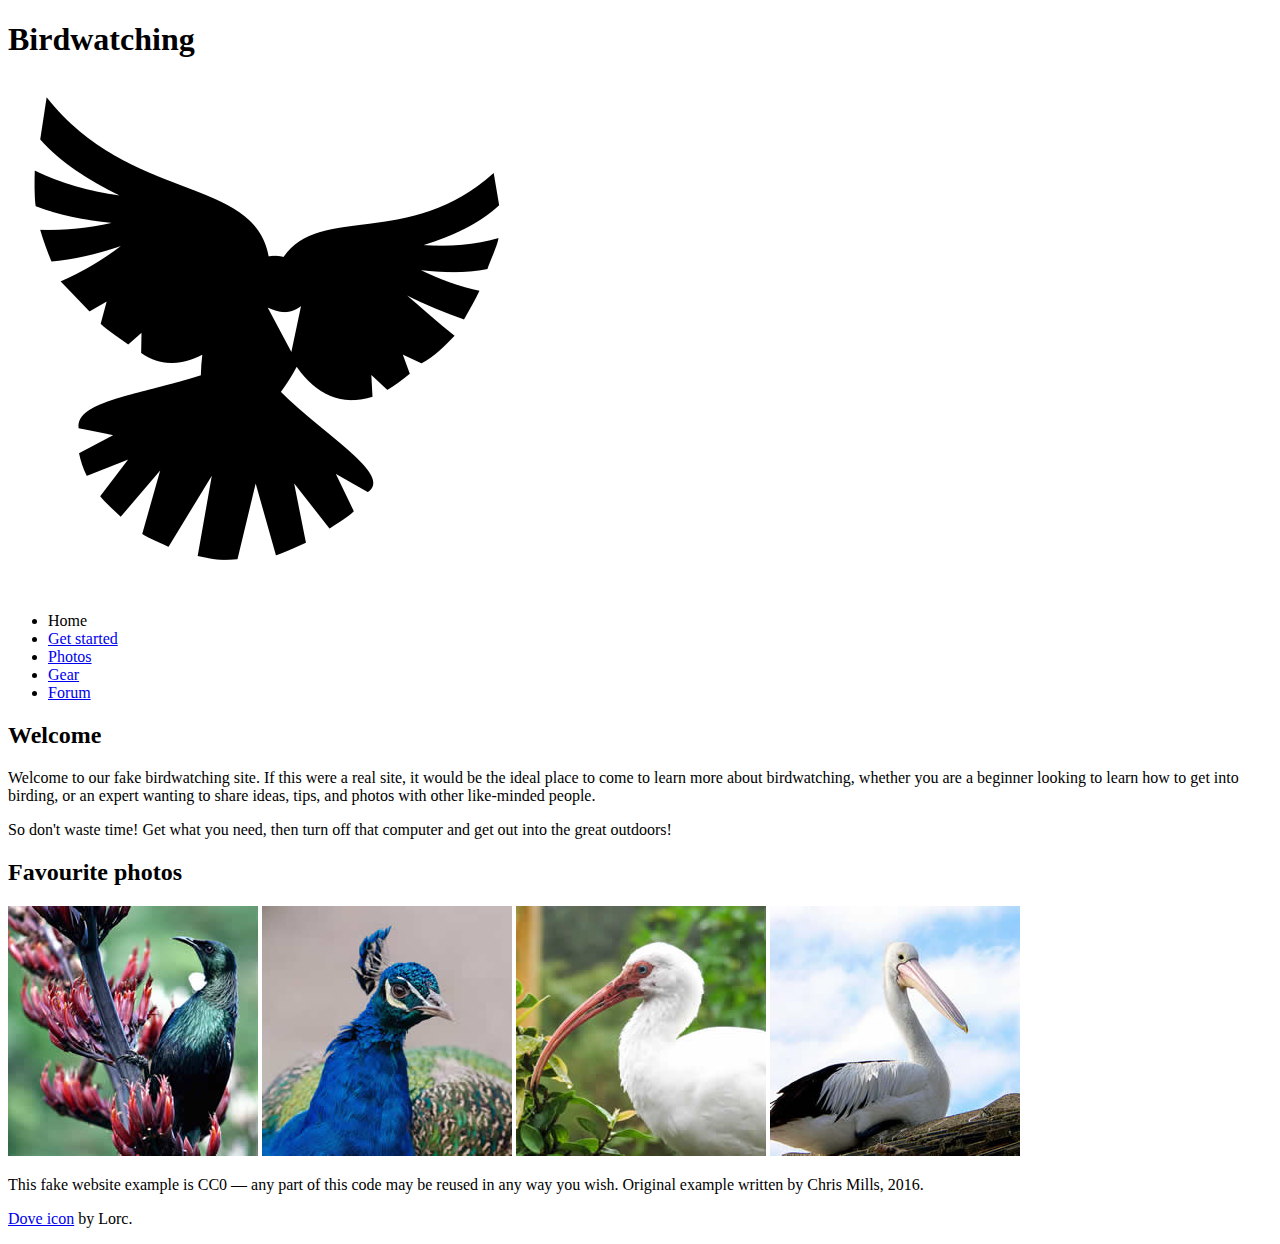
<file: assets/assets/index.html>
<!DOCTYPE html>
<html lang="en">
  <head>
    <meta charset="utf-8">
    <title>Birdwatching</title>
    <link href="https://fonts.googleapis.com/css?family=Roboto+Condensed:300%7CCinzel+Decorative:700" rel="stylesheet">

    <!--[if lt IE 9]>
      <script src="https://cdnjs.cloudflare.com/ajax/libs/html5shiv/3.7.3/html5shiv.js"></script>
    <![endif]-->
  </head>

  <body>

      <h1>Birdwatching</h1>
      <img src="dove.png" alt="a simple dove logo">


      <ul>
        <li><span>Home</span></li>
        <li><a href="#">Get started</a></li>
        <li><a href="#">Photos</a></li>
        <li><a href="#">Gear</a></li>
        <li><a href="#">Forum</a></li>
      </ul>


      <h2>Welcome</h2>

      <p>Welcome to our fake birdwatching site. If this were a real site, it would be the ideal place to come to learn more about birdwatching, whether you are a beginner looking to learn how to get into birding, or an expert wanting to share ideas, tips, and photos with other like-minded people.</p>

      <p>So don't waste time! Get what you need, then turn off that computer and get out into the great outdoors!</p>

      <h2>Favourite photos</h2>

      <a href="favorite-1.jpg"><img src="favorite-1_th.jpg" alt="Small black bird, black claws, long black slender beak, links to larger version of the image"></a>
      <a href="favorite-2.jpg"><img src="favorite-2_th.jpg" alt="Top half of a pretty bird with bright blue plumage on neck, light colored beak, blue headdress, links to larger version of the image"></a>
      <a href="favorite-3.jpg"><img src="favorite-3_th.jpg" alt="Top half of a large bird with white plumage, very long curved narrow light colored break, links to larger version of the image"></a>
      <a href="favorite-4.jpg"><img src="favorite-4_th.jpg" alt="Large bird, mostly white plumage with black plumage on back and rear, long straight white beak, links to larger version of the image"></a>


      <p>This fake website example is CC0 — any part of this code may be reused in any way you wish. Original example written by Chris Mills, 2016.</p>

      <p><a href="http://game-icons.net/lorc/originals/dove.html">Dove icon</a> by Lorc.</p>

  </body>
</html>
</file>
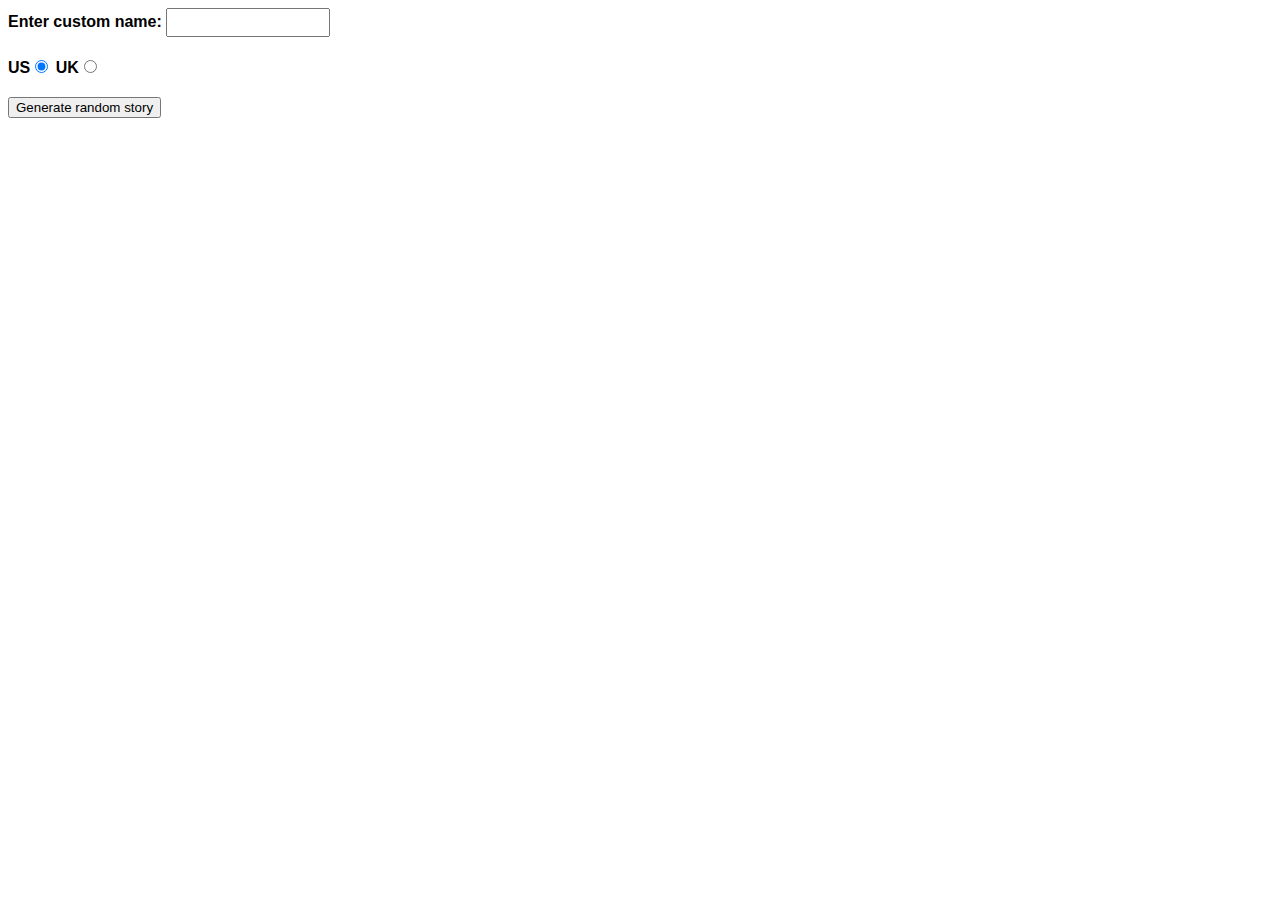
<file: Assignment4/part 1/index.html>
<!--
	Name: Furquan Abdurrahman
	File: index.html
	Date: 14 November 2023
	Assignment 4 part 1
	-->

<!DOCTYPE html>
<html lang="en-us">

<head>
  <meta charset="utf-8" />
  <meta name="viewport" content="width=device-width" />

  <title>Silly story generator</title>

  <style>
    body {
      font-family: helvetica, sans-serif;
      width: 350px;
    }

    label {
      font-weight: bold;
    }

    div {
      padding-bottom: 20px;
    }

    input[type="text"] {
      padding: 5px;
      width: 150px;
    }

    p {
      background: #ffc125;
      color: #5e2612;
      padding: 10px;
      visibility: hidden;
    }
  </style>
</head>

<body>
  <div>
    <label for="customname">Enter custom name:</label>
    <input id="customname" type="text" placeholder="" />
  </div>
  <div>
    <label for="us">US</label><input id="us" type="radio" name="ukus" value="us" checked />
    <label for="uk">UK</label><input id="uk" type="radio" name="ukus" value="uk" />
  </div>
  <div>
    <button class="randomize">Generate random story</button>
  </div>
  <!-- Thanks a lot to Willy Aguirre for his help with the code for this assessment -->
  <p class="story"></p>

  <script src="main.js"></script>
</body>

</html>
</file>
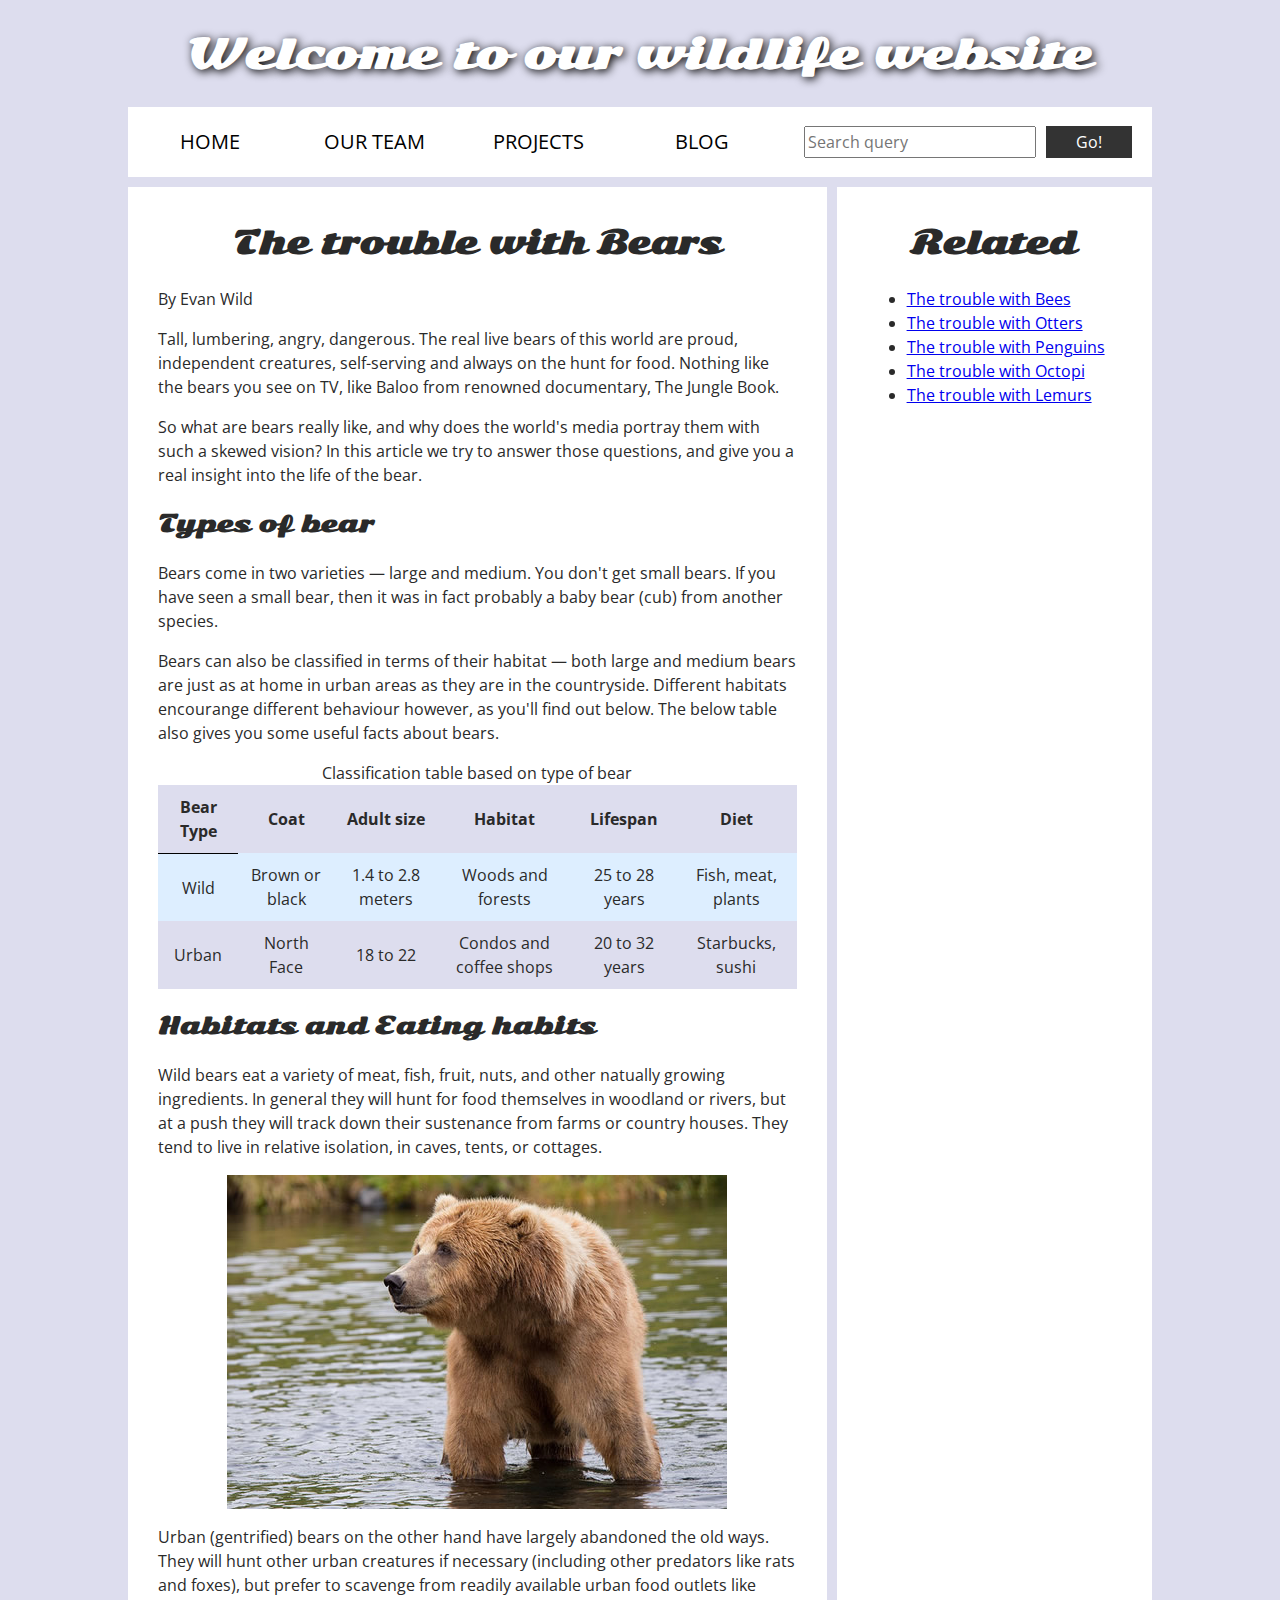
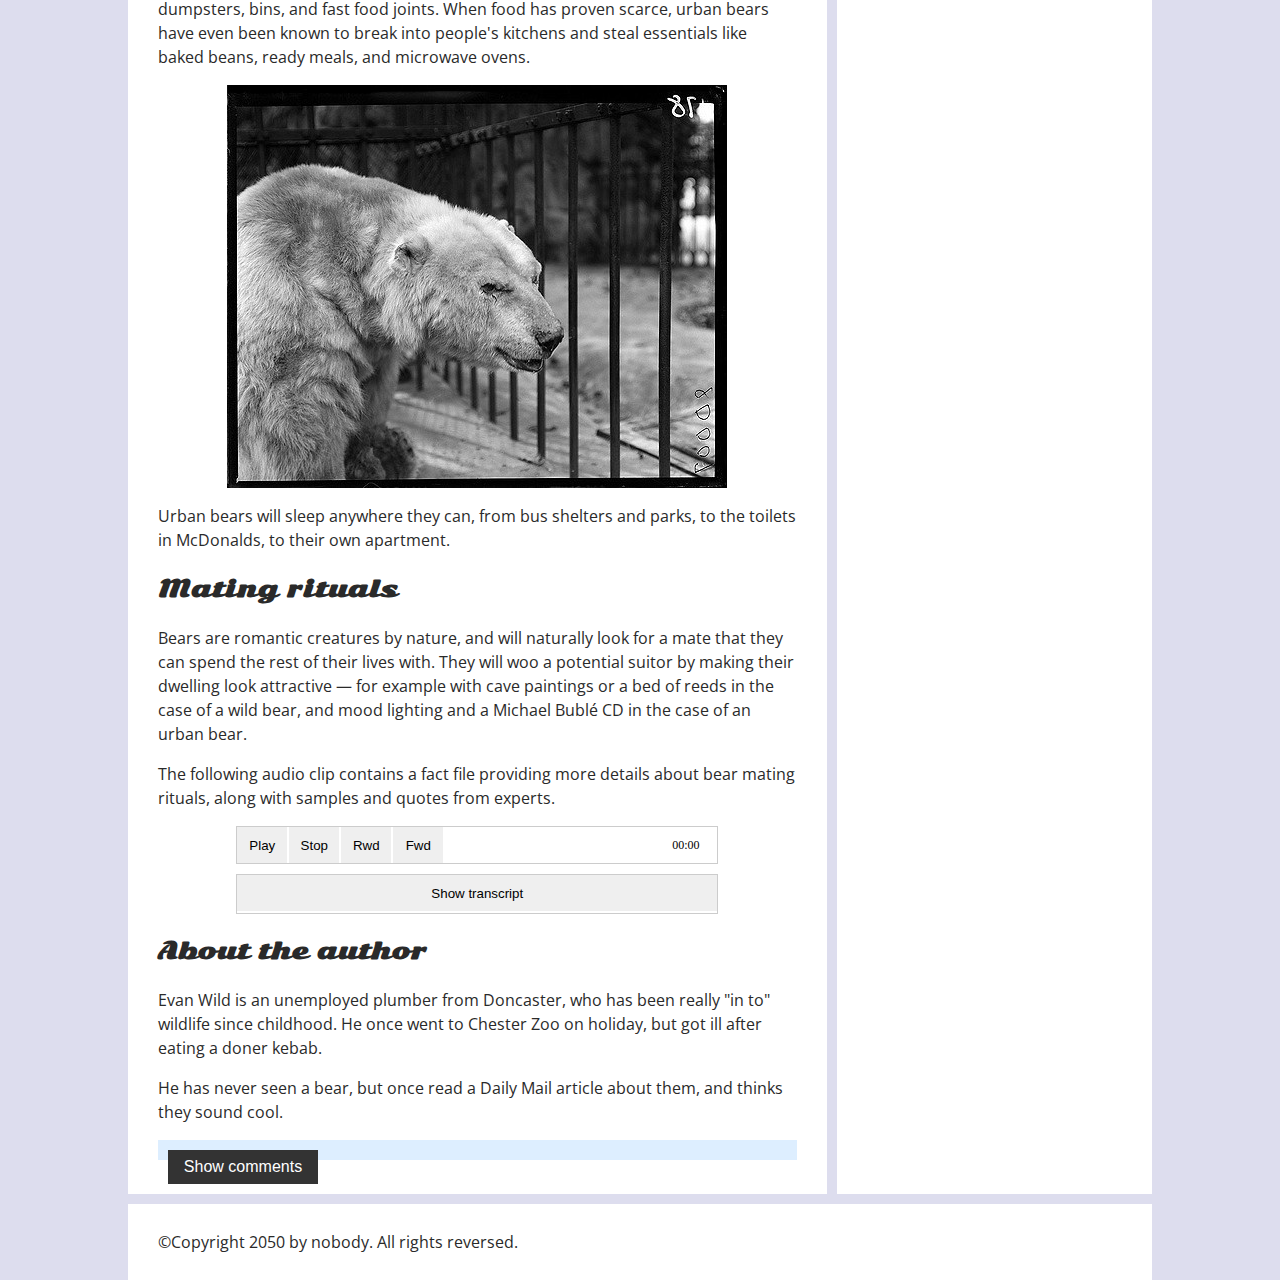
<file: Assignment5/assessment-files/assessment-files/index.html>
<!--
	Name: Furquan Abdurrahman
	File: index.html
	Date: 11 December 2023
	Assignment 5 HTML file
	-->

<!DOCTYPE html>
<html>
  <head>
    <meta charset="utf-8">

    <title>Accessibility assessment</title>
    <link href="https://fonts.googleapis.com/css?family=Open+Sans+Condensed:300|Sonsie+One" rel="stylesheet" type="text/css">
    <link rel="stylesheet" href="style.css">

    <!-- the below three lines are a fix to get HTML5 semantic elements working in old versions of Internet Explorer-->
    <!--[if lt IE 9]>
      <script src="http://html5shiv.googlecode.com/svn/trunk/html5.js"></script>
    <![endif]-->
  </head>

  <body>
    <div class="header">
      <h1>Welcome to our wildlife website</h1>
    </div>

    <nav>
      <ul>
        <li><a href="#">Home</a></li>
        <li><a href="#">Our team</a></li>
        <li><a href="#">Projects</a></li>
        <li><a href="#">Blog</a></li>
      </ul>

      <form role="search" class="search">
        <input type="search" name="q" placeholder="Search query" aria-label="Text bar for search queries">
        <input type="submit" value="Go!">
      </form>
    </nav>

    <main>
      <article>
        <h2>The trouble with Bears</h2>
        
        <p> By Evan Wild </p>
        
        <p> Tall, lumbering, angry, dangerous. The real live bears of this world are proud, independent creatures, self-serving and always on the hunt for food. Nothing like the bears you see on TV, like Baloo from renowned documentary, The Jungle Book. </p>
        
        <p> So what are bears really like, and why does the world's media portray them with such a skewed vision? In this article we try to answer those questions, and give you a real insight into the life of the bear. </p>
        
        <h3>Types of bear</h3>
        
        <p> Bears come in two varieties — large and medium. You don't get small bears. If you have seen a small bear, then it was in fact probably a baby bear (cub) from another species. </p>
        
        <p> Bears can also be classified in terms of their habitat — both large and medium bears are just as at home in urban areas as they are in the countryside. Different habitats encourange different behaviour however, as you'll find out below. The below table also gives you some useful facts about bears. </p>
        
        <table>
          <caption>Classification table based on type of bear</caption>
          <thead>
            <tr>
              <th scope="col">Bear Type</th>
              <th>Coat</th>
              <th>Adult size</th>
              <th>Habitat</th>
              <th>Lifespan</th>
              <th>Diet</th>
            </tr>
          </thead>
          <tbody>
            <tr>
              <td scope="row">Wild</td>
              <td>Brown or black</td>
              <td>1.4 to 2.8 meters</td>
              <td>Woods and forests</td>
              <td>25 to 28 years</td>
              <td>Fish, meat, plants</td>
            </tr>
            <tr>
              <td scope="row">Urban</td>
              <td>North Face</td>
              <td>18 to 22</td>
              <td>Condos and coffee shops</td>
              <td>20 to 32 years</td>
              <td>Starbucks, sushi</td>
            </tr>
          </tbody>
        </table>

        <h3>Habitats and Eating habits</h3>
        
        <p> Wild bears eat a variety of meat, fish, fruit, nuts, and other natually growing ingredients. In general they will hunt for food themselves in woodland or rivers, but at a push they will track down their sustenance from farms or country houses. They tend to live in relative isolation, in caves, tents, or cottages. </p>
        
        <img alt="Wild brown bear in a shallow river with grass behind it" src="media/wild-bear.jpg">
        
        <p> Urban (gentrified) bears on the other hand have largely abandoned the old ways. They will hunt other urban creatures if necessary (including other predators like rats and foxes), but prefer to scavenge from readily available urban food outlets like dumpsters, bins, and fast food joints. When food has proven scarce, urban bears have even been known to break into people's kitchens and steal essentials like baked beans, ready meals, and microwave ovens. </p>
        
        <img alt="Black and white image of a bear angrily looking to the side through a cage" src="media/urban-bear.jpg">
        
        <p> Urban bears will sleep anywhere they can, from bus shelters and parks, to the toilets in McDonalds, to their own apartment. </p>
        
        <h3>Mating rituals</h3> 
        
        <p> Bears are romantic creatures by nature, and will naturally look for a mate that they can spend the rest of their lives with. They will woo a potential suitor by making their dwelling look attractive — for example with cave paintings or a bed of reeds in the case of a wild bear, and mood lighting and a Michael Bublé CD in the case of an urban bear. </p>
        
        <p> The following audio clip contains a fact file providing more details about bear mating rituals, along with samples and quotes from experts. </p>
        
        <!--
          The following block of code until the next comment has been taken from:
          https://github.com/mdn/learning-area/blob/main/accessibility/multimedia/audio-transcript-ui/index.html
        -->
        <section class="player">
          <audio controls>
            <source src="media/bear.mp3" type="audio/mp3">
            <source src="media/bear.ogg" type="audio/ogg">
            <p>
              Your browser doesn't support HTML5 audio. 
              Here is a <a href="media/bear.mp3">link to the audio</a> instead.
            </p>
          </audio>
      
          <div class="controls">
            <button class="playpause">Play</button>
            <button class="stop">Stop</button>
            <button class="rwd">Rwd</button>
            <button class="fwd">Fwd</button>
            <div class="time">00:00</div>
          </div>
        </section>
        <div class="transcript-container">
          <div class="transcript-control">
            <button>Show transcript</button>
          </div>
          <section class="transcript">
            <p>This isn't really an audio fact file about bears, but it is an audio file that you can transcribe.</p>  
          </section>
        </div>
        <!-- END -->
        <aside>

          <h3>About the author</h3>
        
          <p> Evan Wild is an unemployed plumber from Doncaster, who has been really "in to" wildlife since childhood. He once went to Chester Zoo on holiday, but got ill after eating a doner kebab. </p>
        
          <p> He has never seen a bear, but once read a Daily Mail article about them, and thinks they sound cool. </p>

        </aside>
        <section class="comments">
          <button class="show-hide">Show comments</button>

          <div class="comment-wrapper">

            <h2>Add comment</h2>

            <form role="comment-form" class="comment-form">
              <label for="name"> Your name: </label>
              <input 
                type="text" 
                name="name" 
                id="name" 
                placeholder="Enter your name" 
                aria-label="Text bar to enter your name" />
              <label for="comment"> Your comment: </label>
                <input 
                  type="text" 
                  name="comment" 
                  id="comment" 
                  placeholder="Enter your comment" 
                  aria-label="Text bar to enter your comment">
              <div>
                <input type="submit" value="Submit comment" aria-label="Button to submit your comment">
              </div>
            </form>

            <h2>Comments</h2>

            <ul class="comment-container">

              <li>

                <p>Bob Fossil</p>

                <p>Oh I am so glad you taught me all about the big brown angry guys in the woods. With their sniffing little noses and their bad attitudes, they can sure be a menace — I was thinking of putting them all in a truck and driving them outta here. I run a zoo, you know.</p>

              </li>

            </ul>

          </div>
        </section>
      </article>

      <div class="secondary">
        <h2>Related</h2>

        <ul>
          <li><a href="#">The trouble with Bees</a></li>
          <li><a href="#">The trouble with Otters</a></li>
          <li><a href="#">The trouble with Penguins</a></li>
          <li><a href="#">The trouble with Octopi</a></li>
          <li><a href="#">The trouble with Lemurs</a></li>
        </ul>
      </div>
    </main>

    <footer>
      <p>©Copyright 2050 by nobody. All rights reversed.</p>
    </footer>

    <script src="main.js"></script>

  </body>
</html>
</file>
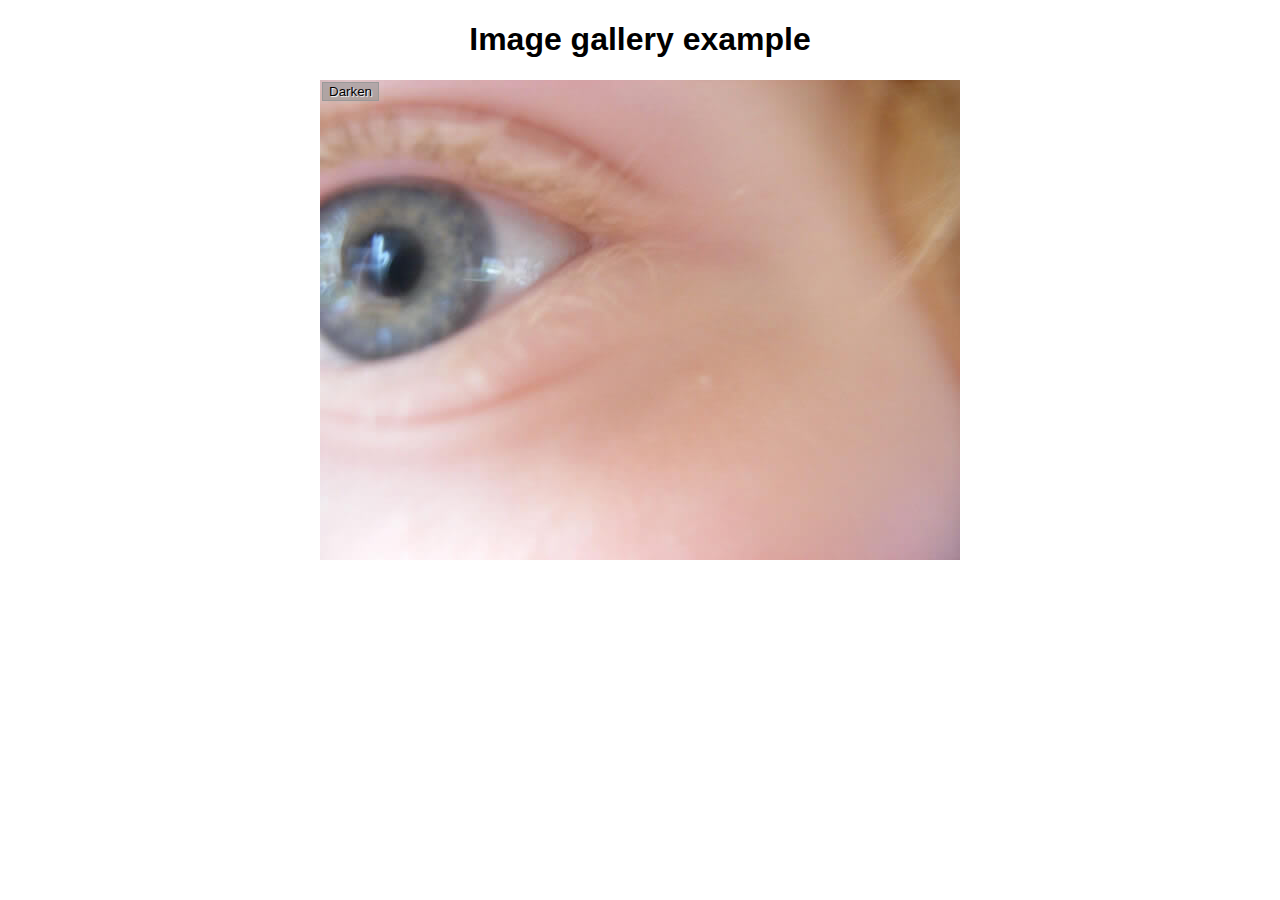
<file: Assignment4/part 2/gallery-start/gallery-start/index.html>
<!--
	Name: Furquan Abdurrahman
	File: index.html
	Date: 21 November 2023
	Assignment 4 part 2
	-->

  <!DOCTYPE html>
<html lang="en-us">

<head>
  <meta charset="utf-8">

  <title>Image gallery</title>

  <link rel="stylesheet" href="style.css">

</head>

<body>
  <h1>Image gallery example</h1>

  <div class="full-img">
    <img class="displayed-img" src="images/pic1.jpg" alt="Closeup of a human eye">
    <div class="overlay"></div>
    <button class="dark">Darken</button>
  </div>

  <div class="thumb-bar">


  </div>
  <script src="main.js"></script>
</body>

</html>
</file>
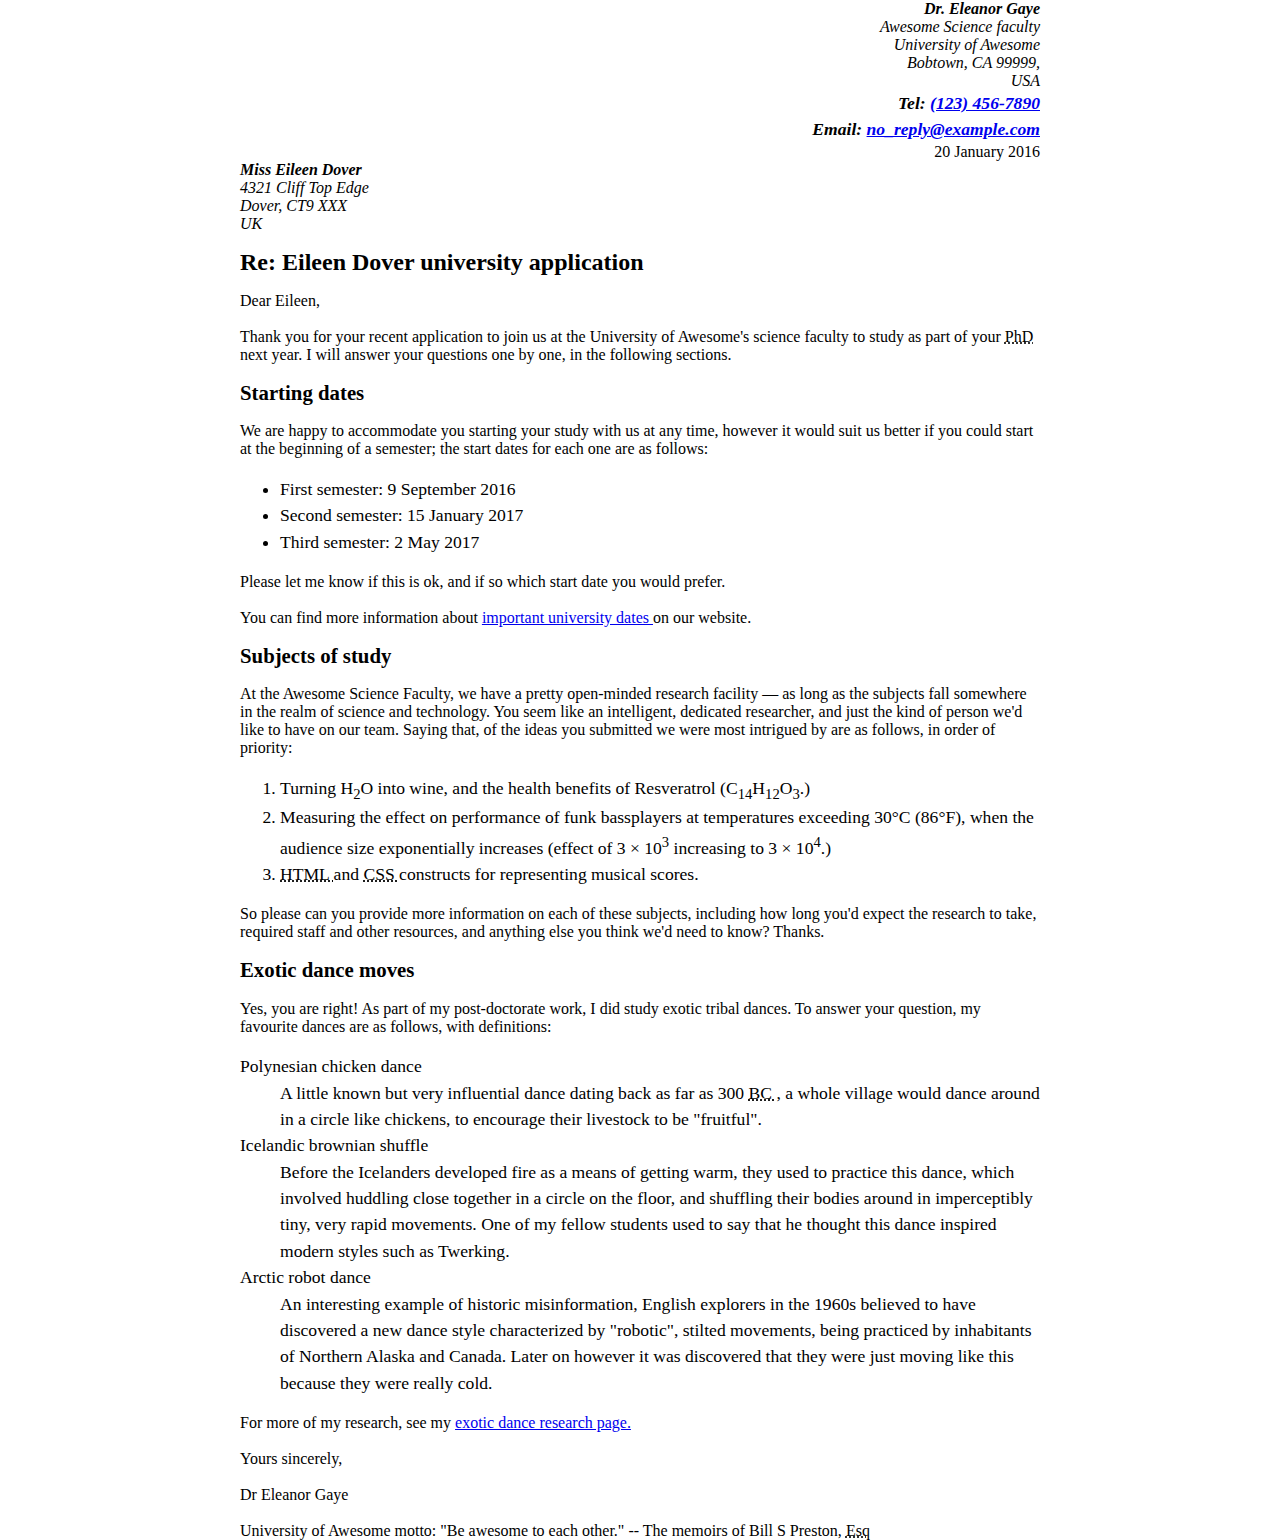
<file: assignment1a.html>
<!--
	Name: Furquan Abdurrahman
	File: assignment1a.html
	Date: 19 September 2023
	Assignment 1a file.
	-->
    <!DOCTYPE html>
    <html lang="en">
    <style>
        body {
            max-width: 800px;
            margin: 0 auto;
        }

        .sender-column {
            text-align: right;
        }

        h1 {
            font-size: 1.5em;
        }

        h2 {
            font-size: 1.3em;
        }

        p,ul,ol,dl,address {
            font-size: 1.1em;
        }

        p, li, dd, dt, address {
            line-height: 1.5;
        }
    </style>
    <head>
        <meta charset="UTF-8">
        <meta name="author" content="Dr. Eleanor Gaye">
        <title>Document</title>
    </head>
    <body>
        <div class="sender-column">
            <i>
                <strong>Dr. Eleanor Gaye</strong> <br>
                Awesome Science faculty <br>
                University of Awesome <br>
                Bobtown, CA 99999, <br>
                USA <br>
            </i>
            
            <address class="sender-column"> 
                <b> Tel: </b> <strong> <a href="tel:123-456-7890"> (123) 456-7890 </a> </strong> <br>
                <b> Email: </b> <strong> <a href="mailto:no_reply@example.com"> no_reply@example.com </a> </strong> <br>
            </address>
            
            <time datetime="2016-01-20"> 20 January 2016 </time> <br>
        </div>
        
        <i>
            <strong>Miss Eileen Dover</strong> <br>
            4321 Cliff Top Edge <br>
            Dover, CT9 XXX <br>
            UK
        </i>        
        
        <h1>Re: Eileen Dover university application</h1>
        
        Dear Eileen, <br> <br>
        
        Thank you for your recent application to join us at the University of Awesome's science faculty to study as part of your <abbr title="Doctor of Philosophy"> PhD </abbr> next year. I will answer your questions one by one, in the following sections.
        
        <h2>Starting dates</h2>
        
        We are happy to accommodate you starting your study with us at any time, however it would suit us better if you could start at the beginning of a semester; the start dates for each one are as follows:
        <ul>
            <li>First semester: <time datetime="2016-09-09"> 9 September 2016 </time> </li>
            <li>Second semester: <time datetime="2017-01-15"> 15 January 2017 </time> </li>
            <li>Third semester: <time datetime="2017-05-02"> 2 May 2017 </time> </li>
        </ul>        
        Please let me know if this is ok, and if so which start date you would prefer. <br> <br>
        
        You can find more information about <a href="http://example.com"> important university dates </a> on our website.
        
        
        <h2>Subjects of study</h2>
        
        At the Awesome Science Faculty, we have a pretty open-minded research facility — as long as the subjects fall somewhere in the realm of science and technology. You seem like an intelligent, dedicated researcher, and just the kind of person we'd like to have on our team. Saying that, of the ideas you submitted we were most intrigued by are as follows, in order of priority:
        <ol>
            <li>Turning H<sub>2</sub>O into wine, and the health benefits of Resveratrol (C<sub>14</sub>H<sub>12</sub>O<sub>3</sub>.)</li>
            <li>Measuring the effect on performance of funk bassplayers at temperatures exceeding 30°C (86°F), when the audience size exponentially increases (effect of 3 × 10<sup>3</sup> increasing to 3 × 10<sup>4</sup>.)</li>
            <li> <abbr title="Hyper Text Markup Language"> HTML </abbr> and <abbr title="Cascading Style Sheets"> CSS </abbr> constructs for representing musical scores.</li>
        </ol>
        
        So please can you provide more information on each of these subjects, including how long you'd expect the research to take, required staff and other resources, and anything else you think we'd need to know? Thanks.
        
        
        <h2>Exotic dance moves</h2>
        
        Yes, you are right! As part of my post-doctorate work, I did study exotic tribal dances. To answer your question, my favourite dances are as follows, with definitions:
        
        <dl>
            <dt>Polynesian chicken dance</dt>
                <dd>A little known but very influential dance dating back as far as 300 <abbr title="Before Christ"> BC </abbr>, a whole village would dance around in a circle like chickens, to encourage their livestock to be "fruitful".</dd>
            <dt>Icelandic brownian shuffle</dt>
                <dd>Before the Icelanders developed fire as a means of getting warm, they used to practice this dance, which involved huddling close together in a circle on the floor, and shuffling their bodies around in imperceptibly tiny, very rapid movements. One of my fellow students used to say that he thought this dance inspired modern styles such as Twerking.</dd>
            <dt>Arctic robot dance</dt>
                <dd>An interesting example of historic misinformation, English explorers in the 1960s believed to have discovered a new dance style characterized by "robotic", stilted movements, being practiced by inhabitants of Northern Alaska and Canada. Later on however it was discovered that they were just moving like this because they were really cold.</dd>
        </dl>
        
        For more of my research, see my <a href="http://example.com"> exotic dance research page. </a> <br> <br>
        
        Yours sincerely, <br> <br>
        Dr Eleanor Gaye <br> <br>
        
        University of Awesome motto: "Be awesome to each other." -- The memoirs of Bill S Preston, <abbr title="Esquire"> Esq </abbr>    
    </body>
    </html>
</file>
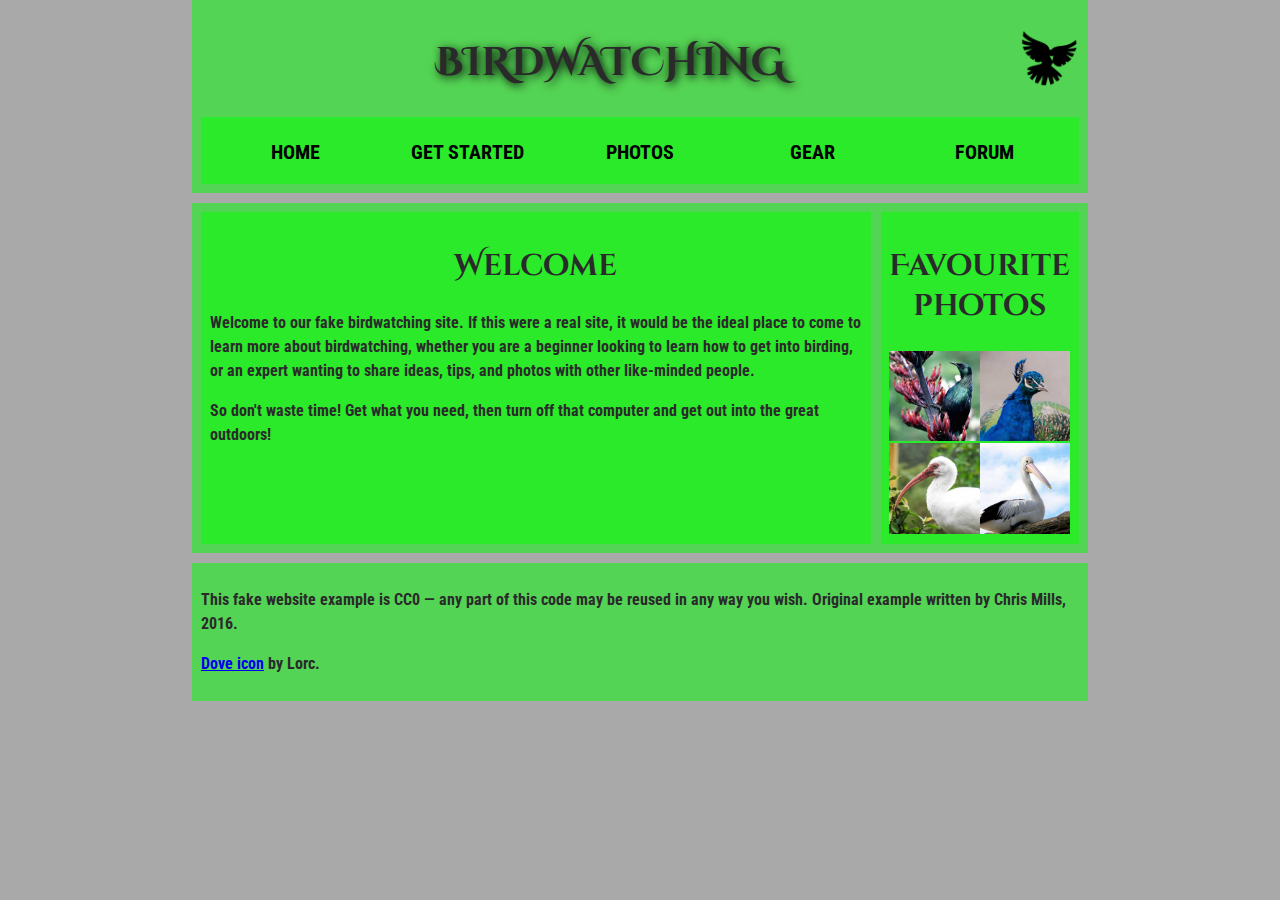
<file: assignment1b.html>
<!--
	Name: Furquan Abdurrahman
	File: assignment1a.html
	Date: 19 September 2023
	Assignment 1b file.
	-->

<!DOCTYPE html>
<html lang="en">
  <head>
    <meta charset="utf-8">
    <title>Birdwatching</title>
    <link href="https://fonts.googleapis.com/css?family=Roboto+Condensed:300%7CCinzel+Decorative:700" rel="stylesheet">
    <link rel="stylesheet" href="./assets/assets/style.css">

    <!--[if lt IE 9]>
      <script src="https://cdnjs.cloudflare.com/ajax/libs/html5shiv/3.7.3/html5shiv.js"></script>
    <![endif]-->
  </head>

  <body>
    <header>
      <h1>Birdwatching</h1>
      <img src="./assets/assets/dove.png" alt="a simple dove logo">
        <nav>
            <ul>
                <li><span>Home</span></li>
                <li><a href="#">Get started</a></li>
                <li><a href="#">Photos</a></li>
                <li><a href="#">Gear</a></li>
                <li><a href="#">Forum</a></li>
              </ul>
        </nav>
    </header>
    <main>
        <article>
            <h2>Welcome</h2>

            <p>Welcome to our fake birdwatching site. If this were a real site, it would be the ideal place to come to learn more about birdwatching, whether you are a beginner looking to learn how to get into birding, or an expert wanting to share ideas, tips, and photos with other like-minded people.</p>

            <p>So don't waste time! Get what you need, then turn off that computer and get out into the great outdoors!</p>
        </article>
        <aside>
            <h2>Favourite photos</h2>

      <a href="favorite-1.jpg"><img src="./assets/assets/favorite-1_th.jpg" alt="Small black bird, black claws, long black slender beak, links to larger version of the image"></a>
      <a href="favorite-2.jpg"><img src="./assets/assets/favorite-2_th.jpg" alt="Top half of a pretty bird with bright blue plumage on neck, light colored beak, blue headdress, links to larger version of the image"></a>
      <a href="favorite-3.jpg"><img src="./assets/assets/favorite-3_th.jpg" alt="Top half of a large bird with white plumage, very long curved narrow light colored break, links to larger version of the image"></a>
      <a href="favorite-4.jpg"><img src="./assets/assets/favorite-4_th.jpg" alt="Large bird, mostly white plumage with black plumage on back and rear, long straight white beak, links to larger version of the image"></a>   
        </aside>
    </main>
    <footer>
        <p>This fake website example is CC0 — any part of this code may be reused in any way you wish. Original example written by Chris Mills, 2016.</p>

      <p><a href="http://game-icons.net/lorc/originals/dove.html">Dove icon</a> by Lorc.</p>
    </footer>
  </body>
</html>
</file>
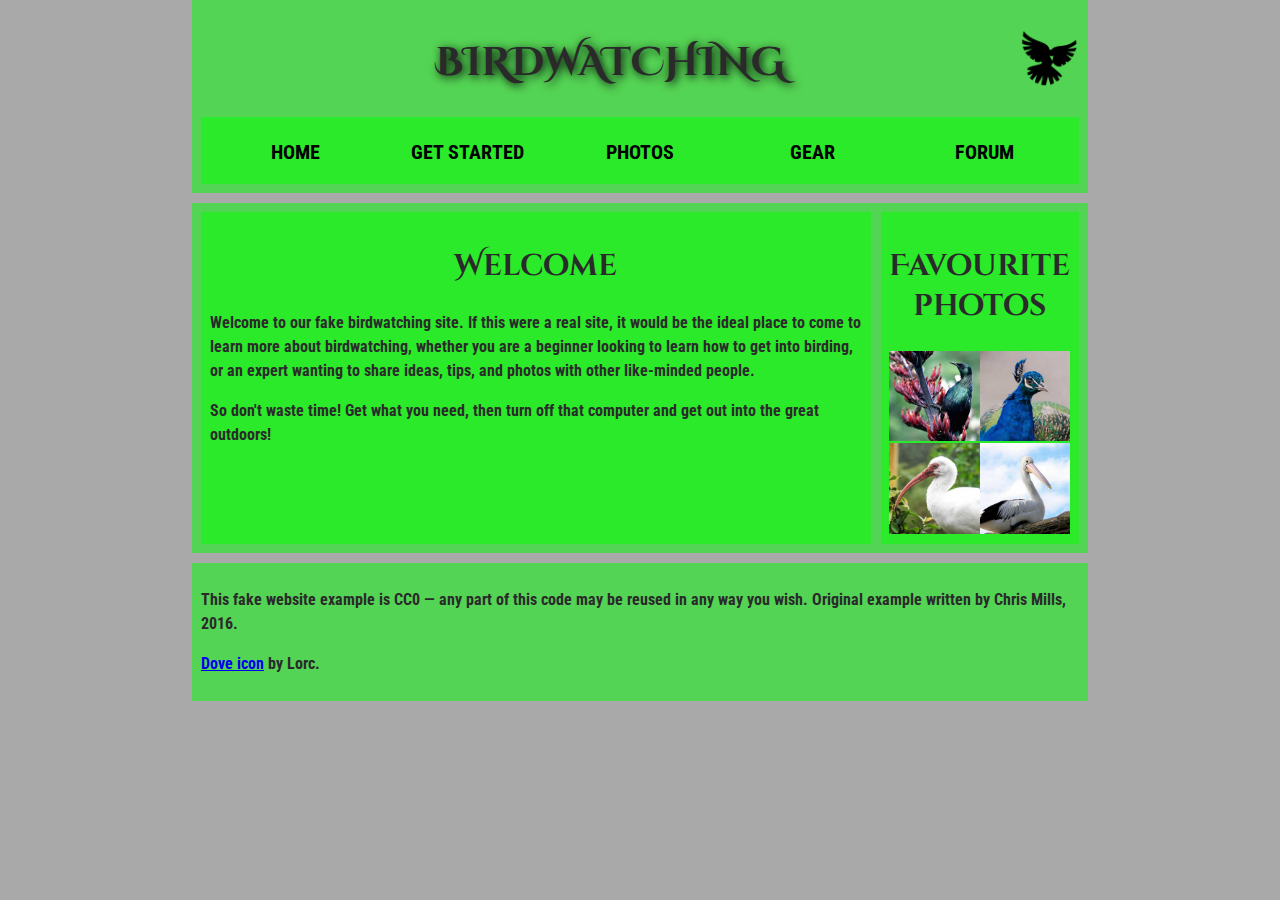
<file: Assignment1/assignment1b.html>
<!--
	Name: Furquan Abdurrahman
	File: assignment1a.html
	Date: 19 September 2023
	Assignment 1b file.
	-->

<!DOCTYPE html>
<html lang="en">
  <head>
    <meta charset="utf-8">
    <title>Birdwatching</title>
    <link href="https://fonts.googleapis.com/css?family=Roboto+Condensed:300%7CCinzel+Decorative:700" rel="stylesheet">
    <link rel="stylesheet" href="./assets/assets/style.css">

    <!--[if lt IE 9]>
      <script src="https://cdnjs.cloudflare.com/ajax/libs/html5shiv/3.7.3/html5shiv.js"></script>
    <![endif]-->
  </head>

  <body>
    <header>
      <h1>Birdwatching</h1>
      <img src="./assets/assets/dove.png" alt="a simple dove logo">
        <nav>
            <ul>
                <li><span>Home</span></li>
                <li><a href="#">Get started</a></li>
                <li><a href="#">Photos</a></li>
                <li><a href="#">Gear</a></li>
                <li><a href="#">Forum</a></li>
              </ul>
        </nav>
    </header>
    <main>
        <article>
            <h2>Welcome</h2>

            <p>Welcome to our fake birdwatching site. If this were a real site, it would be the ideal place to come to learn more about birdwatching, whether you are a beginner looking to learn how to get into birding, or an expert wanting to share ideas, tips, and photos with other like-minded people.</p>

            <p>So don't waste time! Get what you need, then turn off that computer and get out into the great outdoors!</p>
        </article>
        <aside>
            <h2>Favourite photos</h2>

      <a href="favorite-1.jpg"><img src="./assets/assets/favorite-1_th.jpg" alt="Small black bird, black claws, long black slender beak, links to larger version of the image"></a>
      <a href="favorite-2.jpg"><img src="./assets/assets/favorite-2_th.jpg" alt="Top half of a pretty bird with bright blue plumage on neck, light colored beak, blue headdress, links to larger version of the image"></a>
      <a href="favorite-3.jpg"><img src="./assets/assets/favorite-3_th.jpg" alt="Top half of a large bird with white plumage, very long curved narrow light colored break, links to larger version of the image"></a>
      <a href="favorite-4.jpg"><img src="./assets/assets/favorite-4_th.jpg" alt="Large bird, mostly white plumage with black plumage on back and rear, long straight white beak, links to larger version of the image"></a>   
        </aside>
    </main>
    <footer>
        <p>This fake website example is CC0 — any part of this code may be reused in any way you wish. Original example written by Chris Mills, 2016.</p>

      <p><a href="http://game-icons.net/lorc/originals/dove.html">Dove icon</a> by Lorc.</p>
    </footer>
    
  </body>
</html>
</file>
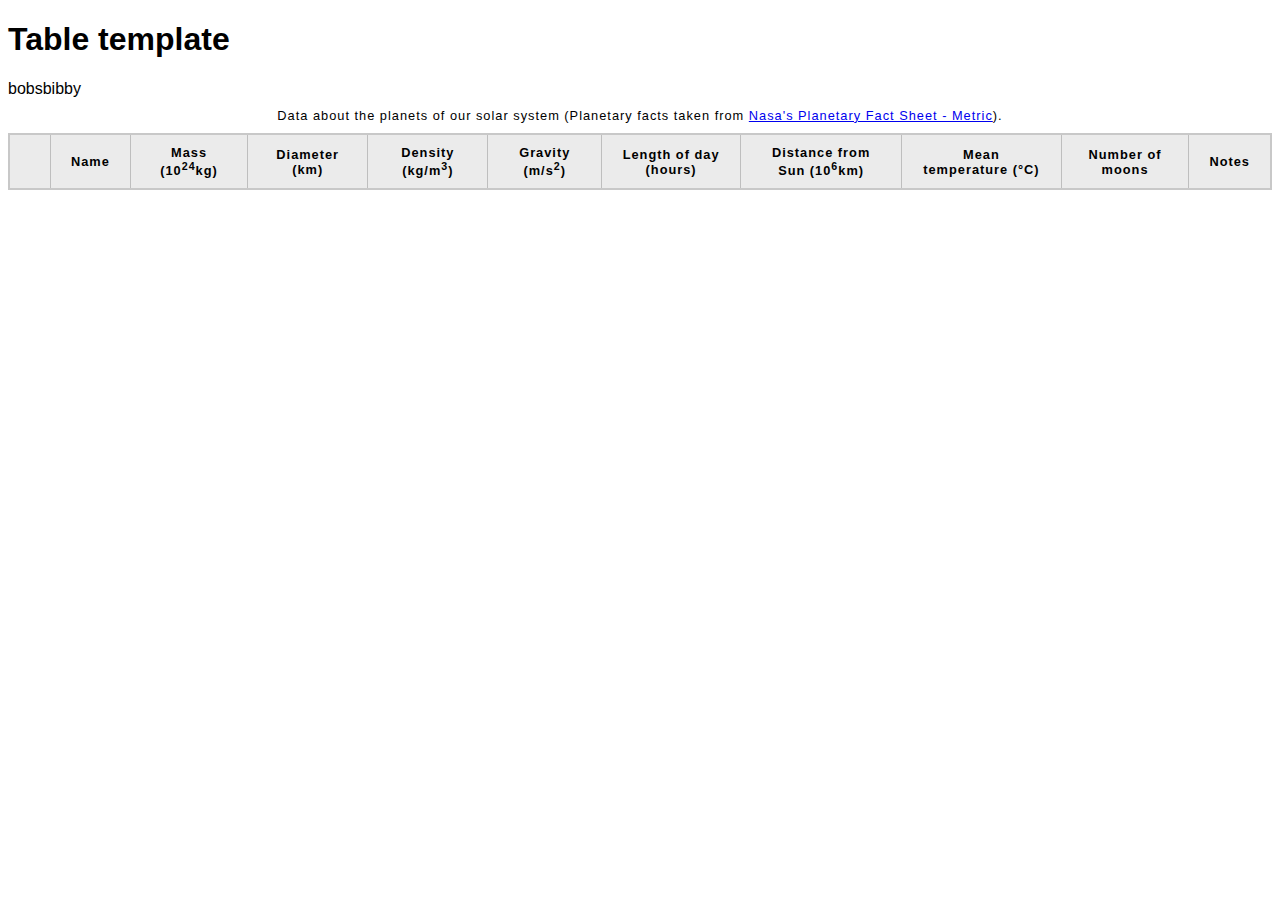
<file: Assignment2/assignment2b.html>
<!--
	Name: Furquan Abdurrahman
	File: assignment2b.html
	Date: 03 October 2023
	Assignment 2b html file.
	-->

<!DOCTYPE html>
<html lang="en">
  <head>
    <meta charset="utf-8">
    <meta name="viewport" content="width=device-width">
    <title>Table template</title>
    <link href="./assignment2b.css" rel="stylesheet" type="text/css">
  </head>
  <body>
    <h1>Table template</h1>
    <table>
        <caption> 
            Data about the planets of our solar system (Planetary facts taken from <a href="http://nssdc.gsfc.nasa.gov/planetary/factsheet/">Nasa's Planetary Fact Sheet - Metric</a>).
        </caption>
        <thead>
            <th colspan="2"></th>
            <th colspan="2">Name</th>
            <th>Mass (10<sup>24</sup>kg)</th>
            <th>Diameter (km)</th>
            <th>Density (kg/m<sup>3</sup>)</th>
            <th>Gravity (m/s<sup>2</sup>)</th>
            <th>Length of day (hours)</th>
            <th>Distance from Sun (10<sup>6</sup>km)</th>
            <th>Mean temperature (°C)</th>
            <th>Number of moons</th>
            <th>Notes</th>
        </thead>
        <tbody>
            <tr>bobs</tr>
            <tr>bibby</tr>
        </tbody>
    </table>


  </body>
</html>
</file>
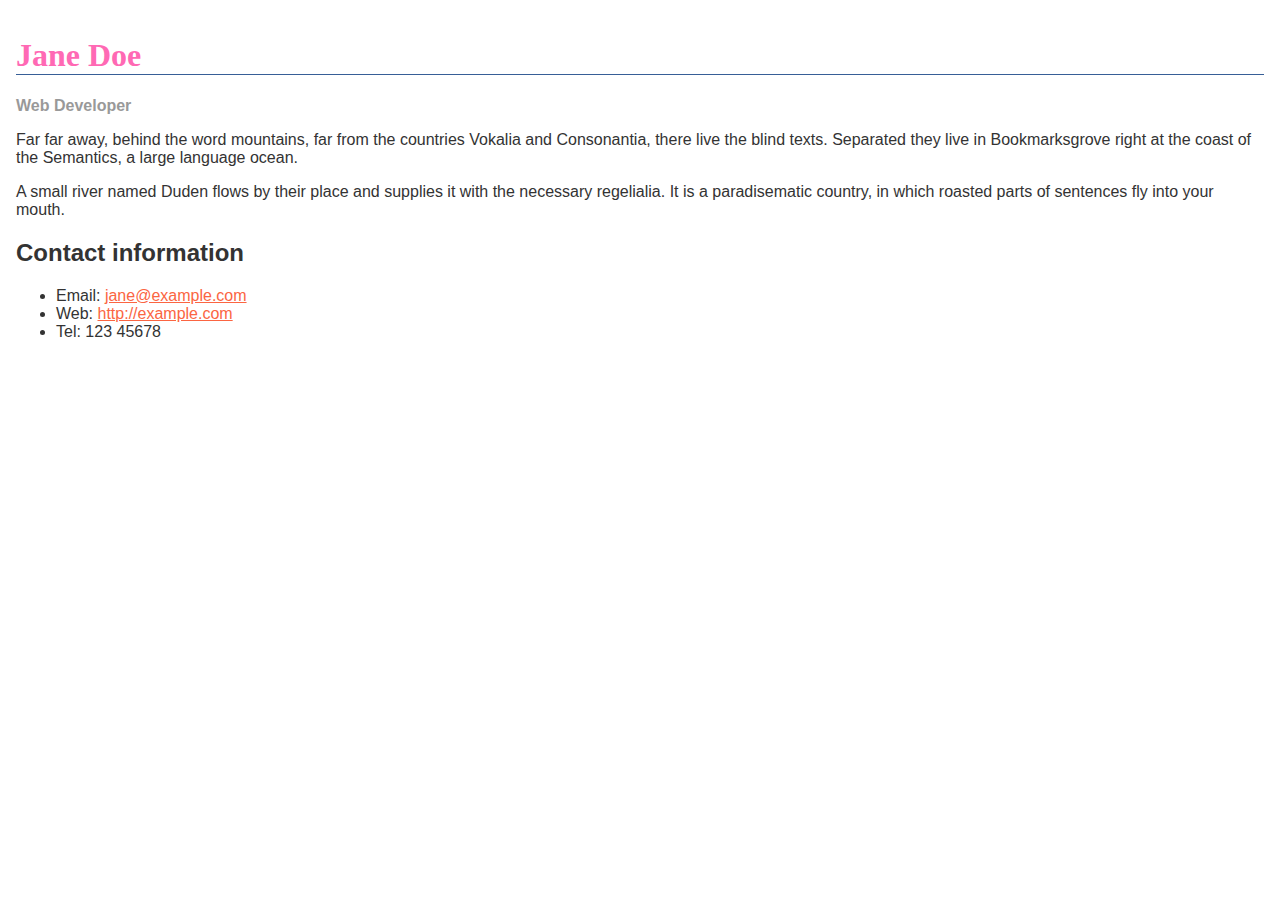
<file: Assignment3/assignment3.html>
<!doctype html>
<html lang="en">
  <head>
    <meta charset="utf-8" />
    <meta name="viewport" content="width=device-width" />
    <title>Formatting a biography</title>
    <style>
      body {
        background-color: #fff;
        color: #333;
        font-family: Arial, Helvetica, sans-serif;
        padding: 1em;
        margin: 0;
      }

      h1 {
        color: hotpink;
        font-size: 2em;
        font-family: Georgia, "Times New Roman", Times, serif;
        border-bottom: 1px solid #375e97;
      }

      h2 {
        font-size: 1.5em;
      }

      .job-title {
        color: #999999;
        font-weight: bold;
      }

      a:link,
      a:visited {
        color: #fb6542;
      }

      a:hover {
        text-decoration: none;
      }
    </style>
  </head>

  <body>
    <h1>Jane Doe</h1>
    <div class="job-title">Web Developer</div>
    <p>
      Far far away, behind the word mountains, far from the countries Vokalia
      and Consonantia, there live the blind texts. Separated they live in
      Bookmarksgrove right at the coast of the Semantics, a large language
      ocean.
    </p>

    <p>
      A small river named Duden flows by their place and supplies it with the
      necessary regelialia. It is a paradisematic country, in which roasted
      parts of sentences fly into your mouth.
    </p>

    <h2>Contact information</h2>
    <ul>
      <li>
        Email:
        <a href="mailto:jane@example.com">jane@example.com</a>
      </li>
      <li>
        Web:
        <a href="http://example.com">http://example.com</a>
      </li>
      <li>Tel: 123 45678</li>
    </ul>
  </body>
</html>
</file>
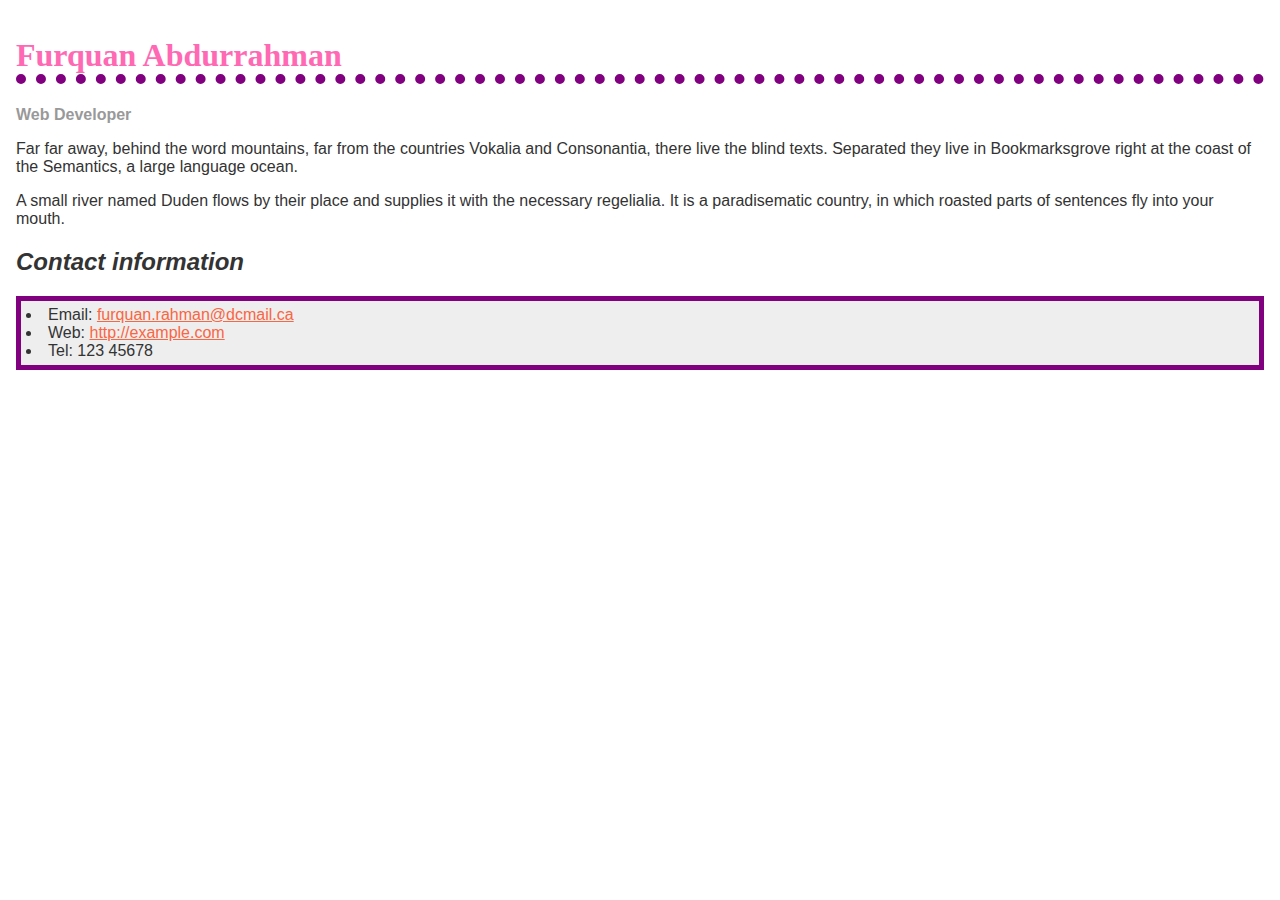
<file: Assignment3/assignment3a.html>
<!--
	Name: Furquan Abdurrahman
	File: assignment3.html
	Date: 18 October 2023
	Assignment 3a file.
	-->
  
<!doctype html>
<html lang="en">
  <head>
    <meta charset="utf-8" />
    <meta name="viewport" content="width=device-width" />
    <title>Formatting a biography</title>
    <link rel="stylesheet" href="./assignment3a.css">
  </head>

  <body>
    <h1>Furquan Abdurrahman</h1>
    <div class="job-title">Web Developer</div>
    <p>
      Far far away, behind the word mountains, far from the countries Vokalia
      and Consonantia, there live the blind texts. Separated they live in
      Bookmarksgrove right at the coast of the Semantics, a large language
      ocean.
    </p>

    <p>
      A small river named Duden flows by their place and supplies it with the
      necessary regelialia. It is a paradisematic country, in which roasted
      parts of sentences fly into your mouth.
    </p>

    <h2>Contact information</h2>
    <ul>
      <li>
        Email:
        <a href="mailto:furquan.rahman@dcmail.ca">furquan.rahman@dcmail.ca</a>
      </li>
      <li>
        Web:
        <a href="http://example.com">http://example.com</a>
      </li>
      <li>Tel: 123 45678</li>
    </ul>
  </body>
</html>
</file>
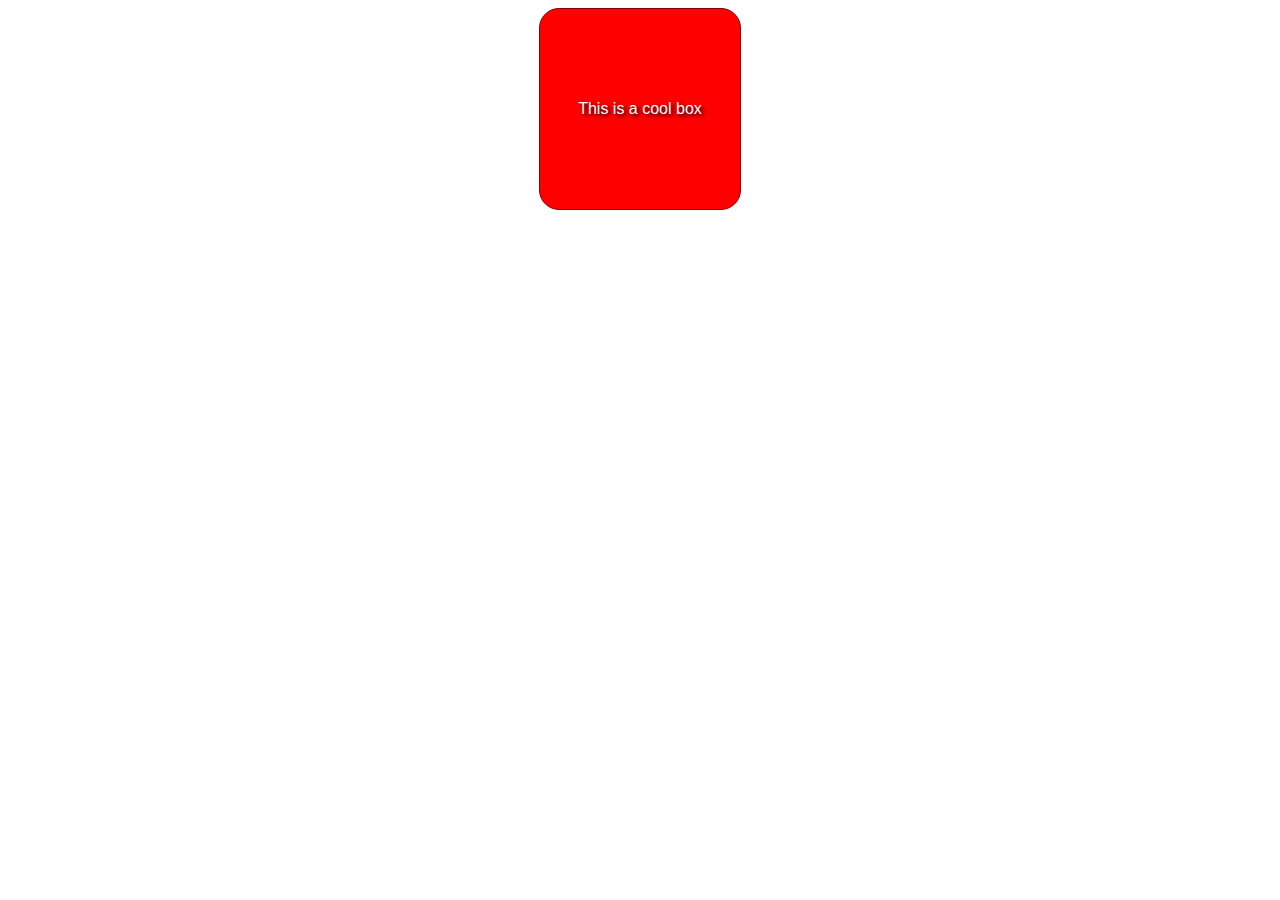
<file: Assignment3/assignment3b.html>
<!--
	Name: Furquan Abdurrahman
	File: assignment3b.html
	Date: 18 October 2023
	Assignment 3b file.
	-->

<!DOCTYPE html>
<html lang="en-us">
  <head>
    <meta charset="utf-8">
    <meta name="viewport" content="width=device-width">
    <title>Cool box</title>
    <link rel="stylesheet" href="./assignment3b.css">    
  </head>
  <body>
      <div class="bob">
        <div class="bobby"> This is a cool box </div>
      </div>
  </body>
</html>
</file>
<file: Assignment5/assessment-files/assessment-files/style.css>
/*
	Name: Furquan Abdurrahman
	File: style.css
	Date: 11 December 2023
	Assignment 5 CSS file.
*/

/* || General setup */

html, body {
  margin: 0;
  padding: 0;
}

html {
  font-size: 10px;
  background-color: #dde;
}

body {
  width: 80%;
  min-width: 1024px;
  margin: 0 auto;
}

/* || typography */

h1, h2, h3 {
  font-family: 'Sonsie One', cursive;
  color: #2a2a2a;
}

p, input, li, table, label {
  font-family: 'Open Sans Condensed', sans-serif;
  color: #2a2a2a;
}

h1 {
  font-size: 4rem;
  text-align: center;
  color: white;
  text-shadow: 2px 2px 10px black;
}

h2 {
  font-size: 3rem;
  text-align: center;
}

h3 {
  font-size: 2.2rem;
}

p, li, table {
  font-size: 1.6rem;
  line-height: 1.5;
}

/* || header layout */

nav, article, footer, .secondary {
  background-color: white;
}

article, footer, .secondary {
  padding: 10px 30px;
}

article {
  margin-right: 10px;
}

nav {
  height: 50px;
  background-color: ff80ff;
  display: flex;
  padding: 1% 0;
  margin-bottom: 10px;
}

nav ul {
  padding: 0;
  list-style-type: none;
  flex: 2;
  display: flex;
}

nav li {
  display: inline;
  text-align: center;
  flex: 1;
}

nav a {
  display: inline-block;
  font-size: 2rem;
  text-transform: uppercase;
  text-decoration: none;
  color: black;
}

nav .search {
  flex: 1;
  display: flex;
  align-items: center;
  height: 100%;
  padding: 0 2em;
}

.search input {
  font-size: 1.6rem;
  height: 32px;
}

.search input[type="search"] {
  flex: 3;
}

.search input[type="submit"] {
  flex: 1;
  margin-left: 1rem;
  background: #333;
  border: 0;
  color: white;
}

/* || main layout */

main {
  display: flex;
}

article {
  flex: 5;
}

.secondary {
  flex: 2;
}

footer {
  margin-top: 10px;
}

/* Table styling */

table {
  width: 100%;
  background-color: #dde;
  border-collapse: collapse;
}

th, td {
  padding: 10px;
}

td {
  text-align: center;
}

th[scope="col"] {
  border-bottom: 1px solid black;
}

tbody tr:nth-child(odd) {
  background-color: #def;
}

/* styling content images and audio */

img, audio {
  display: block;
  margin: 0 auto;
}

audio {
  width: 500px;
}

/* 
  The following code until the next comment has been taken from:
  https://github.com/mdn/learning-area/blob/main/accessibility/multimedia/audio-transcript-ui/index.html
  and
  https://github.com/mdn/learning-area/blob/main/accessibility/multimedia/custom-controls.css
*/
.transcript-container {
  width: 480px;
  margin: 10px auto;
  border: 1px solid #ccc;
  min-height: 38px;
}

.transcript {
  height: 0;
  width: 100%;
  overflow: auto;
  padding: 0 10px;
}

.transcript-container button {
  width: 100%;
  height: 36px;
}

.player {
  width: 480px;
  margin: 10px auto;
  border: 1px solid #ccc;
}

video, audio, .controls {
  width: 100%;
}

.controls {
  height: 36px;
}

button {
  display: block;
  float: left;
  border: 0;
  margin-right: 2px;
  height: 100%;
  width: 50px;
  cursor: pointer;
}

button:hover, button:focus {
  background-color: #ddd;
}

button:active {
  background-color: #ccc;
}

.controls div {
  font-size: 12px;
  display: inline-block;
  line-height: 36px;
  width: 45px;
  float: right;
}

video {
  margin-bottom: -5px;
}
/* Comments styling */

.comments {
  background-color: #def;
  padding: 10px;
}

.show-hide {
  cursor: pointer;
}

h2.comments {
  font-size: 2rem;
}

h2.comments:nth-of-type(2) {
  margin-bottom: 0;
}

.comment-form {
  margin-bottom: 3rem;
}

.comment-form .flex-pair {
  display: flex;
  padding: 0 3rem 1rem;
}

.comment-form label {
  align-self: center;
  flex: 2;
  text-align: right;
}

.comment-form input {
  margin-left: 1rem;
  flex: 6;
}

.show-hide {
  text-align: center;
  width: 150px;
}

.comment-form input, .comment-form label, .show-hide {
  font-size: 1.6rem;
  line-height: 32px;
}

.comment-form input[type="submit"], .show-hide {
  background: #333;
  border: 0;
  color: white;
}

.comment-form input[type="submit"] {
  width: 30%;
  display: block;
  margin: 0 auto;
}

.comment-container {
  margin-top: 0;
}

.comment-container li {
  list-style-type: none;
  display: flex;
}

.comment-container li p:nth-child(1) {
  flex: 1;
  font-weight: bold;
}

.comment-container li p:nth-child(2) {
  flex: 5;
}
</file>
<file: Assignment4/part 2/gallery-start/gallery-start/style.css>
/*
    Name: Furquan Abdurrahman
    File: style.css
    Date: 21 November 2023
    Assignment 4 part 2
*/

h1 {
  font-family: helvetica, arial, sans-serif;
  text-align: center;
}

body {
  width: 640px;
  margin: 0 auto;
}

.full-img {
  position: relative;
  display: block;
  width: 640px;
  height: 480px;
}

.overlay {
  position: absolute;
  top: 0;
  left: 0;
  width: 640px;
  height: 480px;
  background-color: rgba(0, 0, 0, 0);
}

button {
  border: 0;
  background: rgba(150, 150, 150, 0.6);
  text-shadow: 1px 1px 1px white;
  border: 1px solid #999;
  position: absolute;
  cursor: pointer;
  top: 2px;
  left: 2px;
}

.thumb-bar img {
  display: block;
  width: 20%;
  float: left;
  cursor: pointer;
}
</file>
<file: assets/assets/style.css>
/* || General setup */

html, body {
  margin: 0;
  padding: 0;
}

html {
  font-size: 10px;
  background-color: #a9a9a9;
}

body {
  width: 70%;
  min-width: 800px;
  margin: 0 auto;
}

/* || typography */

h1, h2, h3 {
  font-family: 'Cinzel Decorative', cursive;
  color: #2a2a2a;
}

p, input, li {
  font-family: 'Roboto Condensed', sans-serif;
  color: #2a2a2a;
}

h1 {
  font-size: 4rem;
  text-align: center;
  text-shadow: 2px 2px 10px black;
}

h2 {
  font-size: 3rem;
  text-align: center;
}

h3 {
  font-size: 2.2rem;
}

p, li {
  font-size: 1.6rem;
  line-height: 1.5;
}

/* || header layout */

header {
  margin-bottom: 10px;
  display: flex;
  flex-flow: row wrap;
}

body > * {
  background-color: red;
  padding: 1%;
}

main, header, nav, article, aside, footer, section {
  background-color: rgba(0,255,0,0.5);
  padding: 1%;
  font-weight: bold;
}

h1 {
  flex: 5;
  text-transform: uppercase;
}

header img {
  display: block;
  height: 60px;
  padding-top: 20.15px;
}

nav {
  height: 50px;
  flex: 100%;
  display: flex;
}

nav ul {
  padding: 0;
  list-style-type: none;
  flex: 2;
  display: flex;
}

nav li {
  display: inline;
  text-align: center;
  flex: 1;
}

nav a, nav span {
  display: inline-block;
  font-size: 2rem;
  height: 3rem;
  line-height: 1.7;
  text-transform: uppercase;
  text-decoration: none;
  color: black;

}

/* || main layout */

main {
  display: flex;
}

article, section {
  flex: 4;
}

aside {
  flex: 1;
  margin-left: 10px;
  padding: 1%;
}

aside a {
  display: block;
  float: left;
  width: 50%;
}

aside img {
  max-width: 100%;
}

footer {
  margin-top: 10px;
}
</file>
<file: Assignment1/assets/assets/style.css>
/* || General setup */

html, body {
  margin: 0;
  padding: 0;
}

html {
  font-size: 10px;
  background-color: #a9a9a9;
}

body {
  width: 70%;
  min-width: 800px;
  margin: 0 auto;
}

/* || typography */

h1, h2, h3 {
  font-family: 'Cinzel Decorative', cursive;
  color: #2a2a2a;
}

p, input, li {
  font-family: 'Roboto Condensed', sans-serif;
  color: #2a2a2a;
}

h1 {
  font-size: 4rem;
  text-align: center;
  text-shadow: 2px 2px 10px black;
}

h2 {
  font-size: 3rem;
  text-align: center;
}

h3 {
  font-size: 2.2rem;
}

p, li {
  font-size: 1.6rem;
  line-height: 1.5;
}

/* || header layout */

header {
  margin-bottom: 10px;
  display: flex;
  flex-flow: row wrap;
}

body > * {
  background-color: red;
  padding: 1%;
}

main, header, nav, article, aside, footer, section {
  background-color: rgba(0,255,0,0.5);
  padding: 1%;
  font-weight: bold;
}

h1 {
  flex: 5;
  text-transform: uppercase;
}

header img {
  display: block;
  height: 60px;
  padding-top: 20.15px;
}

nav {
  height: 50px;
  flex: 100%;
  display: flex;
}

nav ul {
  padding: 0;
  list-style-type: none;
  flex: 2;
  display: flex;
}

nav li {
  display: inline;
  text-align: center;
  flex: 1;
}

nav a, nav span {
  display: inline-block;
  font-size: 2rem;
  height: 3rem;
  line-height: 1.7;
  text-transform: uppercase;
  text-decoration: none;
  color: black;

}

/* || main layout */

main {
  display: flex;
}

article, section {
  flex: 4;
}

aside {
  flex: 1;
  margin-left: 10px;
  padding: 1%;
}

aside a {
  display: block;
  float: left;
  width: 50%;
}

aside img {
  max-width: 100%;
}

footer {
  margin-top: 10px;
}
</file>
<file: Assignment2/assignment2b.css>
/*
	Name: Furquan Abdurrahman
	File: index.htmlassignment2b.css
	Date: 03 October 2023
	Assignment 2b CSS file.
*/

html {
    font-family: sans-serif;
  }
  
  table {
    border-collapse: collapse;
    border: 2px solid rgb(200,200,200);
    letter-spacing: 1px;
    font-size: 0.8rem;
  }
  
  td, th {
    border: 1px solid rgb(190,190,190);
    padding: 10px 20px;
  }
  
  th {
    background-color: rgb(235,235,235);
  }
  
  td {
    text-align: center;
  }
  
  tr:nth-child(even) td {
    background-color: rgb(250,250,250);
  }
  
  tr:nth-child(odd) td {
    background-color: rgb(245,245,245);
  }
  
  caption {
    padding: 10px;
  }
</file>
<file: Assignment3/assignment3a.css>
/*
	Name: Furquan Abdurrahman
	File: assignment3a.css
	Date: 18 October 2023
	Assignment 3a CSS file.
*/

body {
    background-color: #fff;
    color: #333;
    font-family: Arial, Helvetica, sans-serif;
    padding: 1em;
    margin: 0;
  }

  h1 {
    color: hotpink;
    font-size: 2em;
    font-family: Georgia, "Times New Roman", Times, serif;
    border-bottom: 10px dotted purple;
  }

  h2 {
    font-size: 1.5em;
    font-style: italic;
  }

  .job-title {
    color: #999999;
    font-weight: bold;
  }

  a:link,
  a:visited {
    color: #fb6542;
  }

  a:hover {
    color: green;
  }

  ul{
    list-style-position: inside;
    background-color: #eeeeee;
    border: 5px solid purple;
    padding: 5px;
  }
</file>
<file: Assignment3/assignment3b.css>
/*
	Name: Furquan Abdurrahman
	File: assignment2b.css
	Date: 18 October 2023
	Assignment 3b CSS file.
*/

html {
    font-family: sans-serif;
  }
  
  /* Your CSS below here */
.bob{
    background-color: red;
    width: 200px;
    height: 200px;
    margin: 0 auto;
    display: flex;
    justify-content: center;
    align-items: center;
    color: white;
    text-shadow: 2px 2px 4px black;
    border-radius: 20px;
    border: 1px solid darkred;
    background-image: linear-gradient(to bottom right, rgba(255, 0, 0, 0) 0%, rgba(255, 0, 0, 0.2) 30%, rgba(255, 0, 0, 0.2) 100%);


}
</file>
